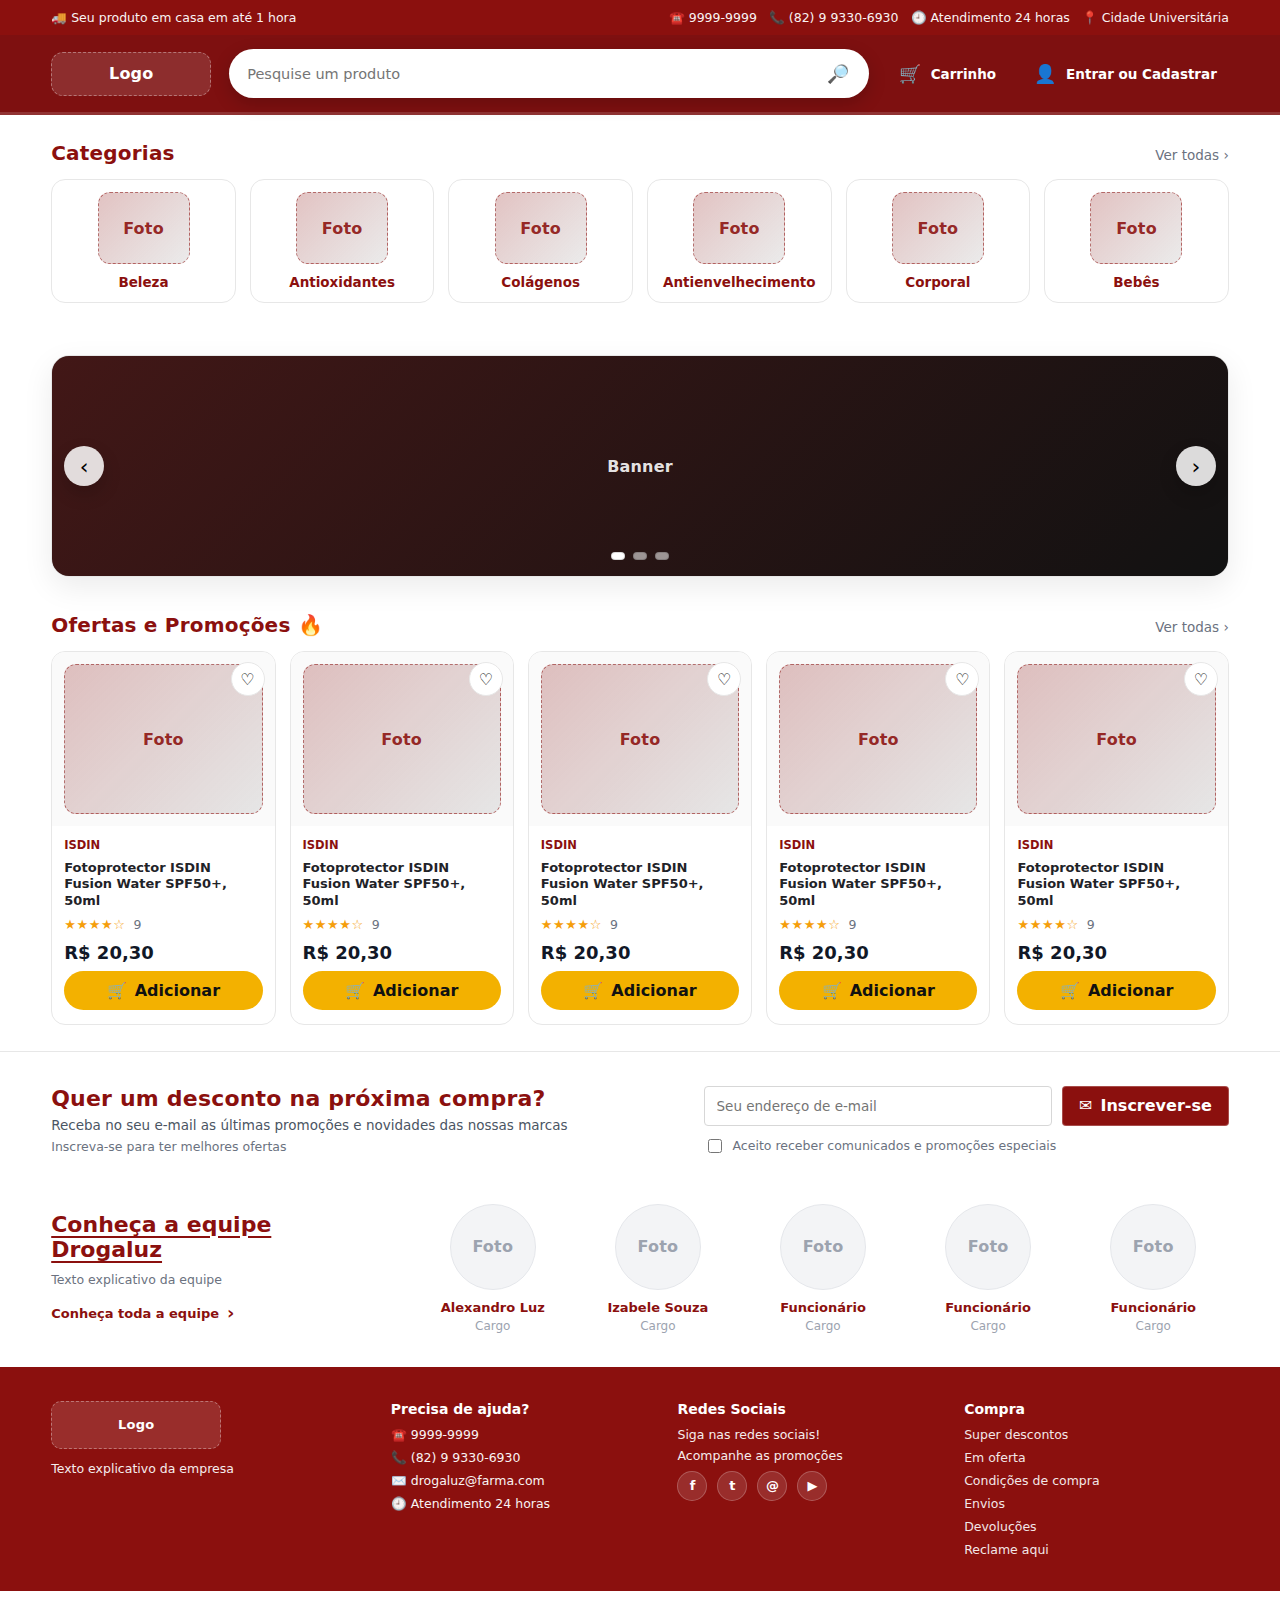
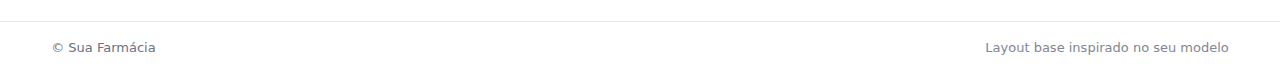
<file: index.html>
<!doctype html>
<html lang="pt-BR">
<head>
  <meta charset="utf-8" />
  <meta name="viewport" content="width=device-width, initial-scale=1" />
  <title>Farmácia — Página inicial</title>
  <link rel="stylesheet" href="style.css" />
</head>

<body>
  <!-- Top bar (faixa fina) -->
  <div class="topbar">
    <div class="container topbar__wrap">
      <div class="topbar__left">
        <span class="topbar__item">🚚 Seu produto em casa em até 1 hora</span>
      </div>

      <div class="topbar__right">
        <span class="topbar__item">☎️ 9999-9999</span>
        <span class="topbar__item">📞 (82) 9 9330-6930</span>
        <span class="topbar__item">🕘 Atendimento 24 horas</span>
        <span class="topbar__item">📍 Cidade Universitária</span>
      </div>
    </div>
  </div>

  <!-- Header principal -->
  <header class="header">
    <div class="container header__wrap">
      <!-- Logo (placeholder) -->
      <a class="logo" href="#">
        <div class="Foto Foto--logo"></div>
      </a>

      <!-- Busca -->
      <div class="search">
        <input class="search__input" type="text" placeholder="Pesquise um produto" />
        <button class="search__btn" aria-label="Buscar">🔎</button>
      </div>

      <!-- Ações -->
      <nav class="actions">
        <a class="actions__item" href="#">
          <span class="actions__icon">🛒</span>
          <span class="actions__text">Carrinho</span>
        </a>

        <a class="actions__item" href="login.html">
          <span class="actions__icon">👤</span>
          <span class="actions__text">Entrar ou Cadastrar</span>
        </a>
      </nav>
    </div>
  </header>

  <main>
    <!-- Categorias -->
    <section class="section">
      <div class="container section__head">
        <h2 class="section__title">Categorias</h2>
        <a class="section__link" href="#">Ver todas ›</a>
      </div>

      <div class="container">
        <div class="categories">
          <a class="category" href="#">
            <div class="Foto"></div>
            <span class="category__label">Beleza</span>
          </a>

          <a class="category" href="#">
            <div class="Foto"></div>
            <span class="category__label">Antioxidantes</span>
          </a>

          <a class="category" href="#">
            <div class="Foto"></div>
            <span class="category__label">Colágenos</span>
          </a>

          <a class="category" href="#">
            <div class="Foto"></div>
            <span class="category__label">Antienvelhecimento</span>
          </a>

          <a class="category" href="#">
            <div class="Foto"></div>
            <span class="category__label">Corporal</span>
          </a>

          <a class="category" href="#">
            <div class="Foto"></div>
            <span class="category__label">Bebês</span>
          </a>
        </div>
      </div>
    </section>

    <!-- Banner / Carrossel -->
    <section class="section">
      <div class="container">
        <div class="banner" data-carousel>
          <div class="banner__track" data-track>
            <!-- Slide 1 -->
            <article class="banner__slide" data-slide>
              <div class="Foto Foto--banner"></div>
            </article>

            <!-- Slide 2 -->
            <article class="banner__slide" data-slide>
              <div class="Foto Foto--banner"></div>
            </article>

            <!-- Slide 3 -->
            <article class="banner__slide" data-slide>
              <div class="Foto Foto--banner"></div>
            </article>
          </div>

          <button class="banner__nav banner__nav--prev" type="button" aria-label="Anterior" data-prev>‹</button>
          <button class="banner__nav banner__nav--next" type="button" aria-label="Próximo" data-next>›</button>

          <div class="banner__dots" data-dots>
            <!-- JS preenche as bolinhas -->
          </div>
        </div>
      </div>
    </section>

    <!-- Ofertas e Promoções -->
    <section class="section section--tight">
      <div class="container section__head">
        <h2 class="section__title">Ofertas e Promoções 🔥</h2>
        <a class="section__link" href="#">Ver todas ›</a>
      </div>

      <div class="container">
        <div class="products">
          <!-- Card 1 -->
          <article class="product">
            <div class="product__media">
              <div class="Foto"></div>
              <button class="product__fav" type="button" aria-label="Favoritar">♡</button>
            </div>

            <div class="product__body">
              <div class="product__brand">ISDIN</div>
              <h3 class="product__name">Fotoprotector ISDIN Fusion Water SPF50+, 50ml</h3>

              <div class="product__meta">
                <div class="stars" aria-label="Avaliação 4 de 5">
                  ★★★★☆
                </div>
                <span class="product__reviews">9</span>
              </div>

              <div class="product__price">R$ 20,30</div>

              <button class="btn btn--primary" type="button">
                <span class="btn__icon">🛒</span> Adicionar
              </button>
            </div>
          </article>

          <!-- Card 2 -->
          <article class="product">
            <div class="product__media">
              <div class="Foto"></div>
              <button class="product__fav" type="button" aria-label="Favoritar">♡</button>
            </div>

            <div class="product__body">
              <div class="product__brand">ISDIN</div>
              <h3 class="product__name">Fotoprotector ISDIN Fusion Water SPF50+, 50ml</h3>

              <div class="product__meta">
                <div class="stars">★★★★☆</div>
                <span class="product__reviews">9</span>
              </div>

              <div class="product__price">R$ 20,30</div>

              <button class="btn btn--primary" type="button">
                <span class="btn__icon">🛒</span> Adicionar
              </button>
            </div>
          </article>

          <!-- Card 3 -->
          <article class="product">
            <div class="product__media">
              <div class="Foto"></div>
              <button class="product__fav" type="button" aria-label="Favoritar">♡</button>
            </div>

            <div class="product__body">
              <div class="product__brand">ISDIN</div>
              <h3 class="product__name">Fotoprotector ISDIN Fusion Water SPF50+, 50ml</h3>

              <div class="product__meta">
                <div class="stars">★★★★☆</div>
                <span class="product__reviews">9</span>
              </div>

              <div class="product__price">R$ 20,30</div>

              <button class="btn btn--primary" type="button">
                <span class="btn__icon">🛒</span> Adicionar
              </button>
            </div>
          </article>

          <!-- Card 4 -->
          <article class="product">
            <div class="product__media">
              <div class="Foto"></div>
              <button class="product__fav" type="button" aria-label="Favoritar">♡</button>
            </div>

            <div class="product__body">
              <div class="product__brand">ISDIN</div>
              <h3 class="product__name">Fotoprotector ISDIN Fusion Water SPF50+, 50ml</h3>

              <div class="product__meta">
                <div class="stars">★★★★☆</div>
                <span class="product__reviews">9</span>
              </div>

              <div class="product__price">R$ 20,30</div>

              <button class="btn btn--primary" type="button">
                <span class="btn__icon">🛒</span> Adicionar
              </button>
            </div>
          </article>

          <!-- Card 5 -->
          <article class="product">
            <div class="product__media">
              <div class="Foto"></div>
              <button class="product__fav" type="button" aria-label="Favoritar">♡</button>
            </div>

            <div class="product__body">
              <div class="product__brand">ISDIN</div>
              <h3 class="product__name">Fotoprotector ISDIN Fusion Water SPF50+, 50ml</h3>

              <div class="product__meta">
                <div class="stars">★★★★☆</div>
                <span class="product__reviews">9</span>
              </div>

              <div class="product__price">R$ 20,30</div>

              <button class="btn btn--primary" type="button">
                <span class="btn__icon">🛒</span> Adicionar
              </button>
            </div>
          </article>
        </div>
      </div>
    </section>


    <!-- Newsletter + Equipe + Rodapé (modelo do print) -->
<section class="section section--newsletter">
  <div class="container newsletter__wrap">
    <div class="newsletter__text">
      <h2 class="newsletter__title">Quer um desconto na próxima compra?</h2>
      <p class="newsletter__desc">
        Receba no seu e-mail as últimas promoções e novidades das nossas marcas
      </p>
      <p class="newsletter__hint">Inscreva-se para ter melhores ofertas</p>
    </div>

    <form class="newsletter__form" action="#" method="post">
      <div class="newsletter__row">
        <input class="newsletter__input" type="email" placeholder="Seu endereço de e-mail" required />
        <button class="newsletter__btn" type="submit">
          <span class="newsletter__icon">✉</span>
          Inscrever-se
        </button>
      </div>

      <label class="newsletter__check">
        <input type="checkbox" />
        <span>Aceito receber comunicados e promoções especiais</span>
      </label>
    </form>
  </div>
</section>

<section class="section section--team">
  <div class="container team__wrap">
    <div class="team__left">
      <h2 class="team__title">
        <span class="team__titleLine">Conheça a equipe</span><br />
        <span class="team__titleBrand">Drogaluz</span>
      </h2>

      <p class="team__desc">Texto explicativo da equipe</p>

      <a class="team__cta" href="#">
        Conheça toda a equipe <span class="team__arrow">›</span>
      </a>
    </div>

    <div class="team__grid">
      <article class="member">
        <div class="Foto member__photo"></div>
        <h3 class="member__name">Alexandro Luz</h3>
        <div class="member__role">Cargo</div>
      </article>

      <article class="member">
        <div class="Foto member__photo"></div>
        <h3 class="member__name">Izabele Souza</h3>
        <div class="member__role">Cargo</div>
      </article>

      <article class="member">
        <div class="Foto member__photo"></div>
        <h3 class="member__name">Funcionário</h3>
        <div class="member__role">Cargo</div>
      </article>

      <article class="member">
        <div class="Foto member__photo"></div>
        <h3 class="member__name">Funcionário</h3>
        <div class="member__role">Cargo</div>
      </article>

      <article class="member">
        <div class="Foto member__photo"></div>
        <h3 class="member__name">Funcionário</h3>
        <div class="member__role">Cargo</div>
      </article>
    </div>
  </div>
</section>

<footer class="footer footer--model">
  <div class="container footerModel__wrap">
    <div class="footerModel__col footerModel__brand">
      <div class="Foto Foto--footerLogo"></div>
      <p class="footerModel__text">Texto explicativo da empresa</p>
    </div>

    <div class="footerModel__col">
      <h4 class="footerModel__title">Precisa de ajuda?</h4>
      <ul class="footerModel__list">
        <li>☎️ 9999-9999</li>
        <li>📞 (82) 9 9330-6930</li>
        <li>✉️ drogaluz@farma.com</li>
        <li>🕘 Atendimento 24 horas</li>
      </ul>
    </div>

    <div class="footerModel__col">
      <h4 class="footerModel__title">Redes Sociais</h4>
      <div class="footerModel__muted">Siga nas redes sociais!</div>
      <div class="footerModel__muted">Acompanhe as promoções</div>

      <div class="social">
        <a class="social__btn" href="#" aria-label="Facebook">f</a>
        <a class="social__btn" href="#" aria-label="Twitter">t</a>
        <a class="social__btn" href="#" aria-label="Instagram">@</a>
        <a class="social__btn" href="#" aria-label="YouTube">▶</a>
      </div>
    </div>

    <div class="footerModel__col">
      <h4 class="footerModel__title">Compra</h4>
      <ul class="footerModel__links">
        <li><a href="#">Super descontos</a></li>
        <li><a href="#">Em oferta</a></li>
        <li><a href="#">Condições de compra</a></li>
        <li><a href="#">Envios</a></li>
        <li><a href="#">Devoluções</a></li>
        <li><a href="#">Reclame aqui</a></li>
      </ul>
    </div>
  </div>
</footer>



  </main>

  <footer class="footer">
    <div class="container footer__wrap">
      <span>© Sua Farmácia</span>
      <span class="footer__muted">Layout base inspirado no seu modelo</span>
    </div>
  </footer>

  <script src="script.js"></script>
</body>
</html>
</file>
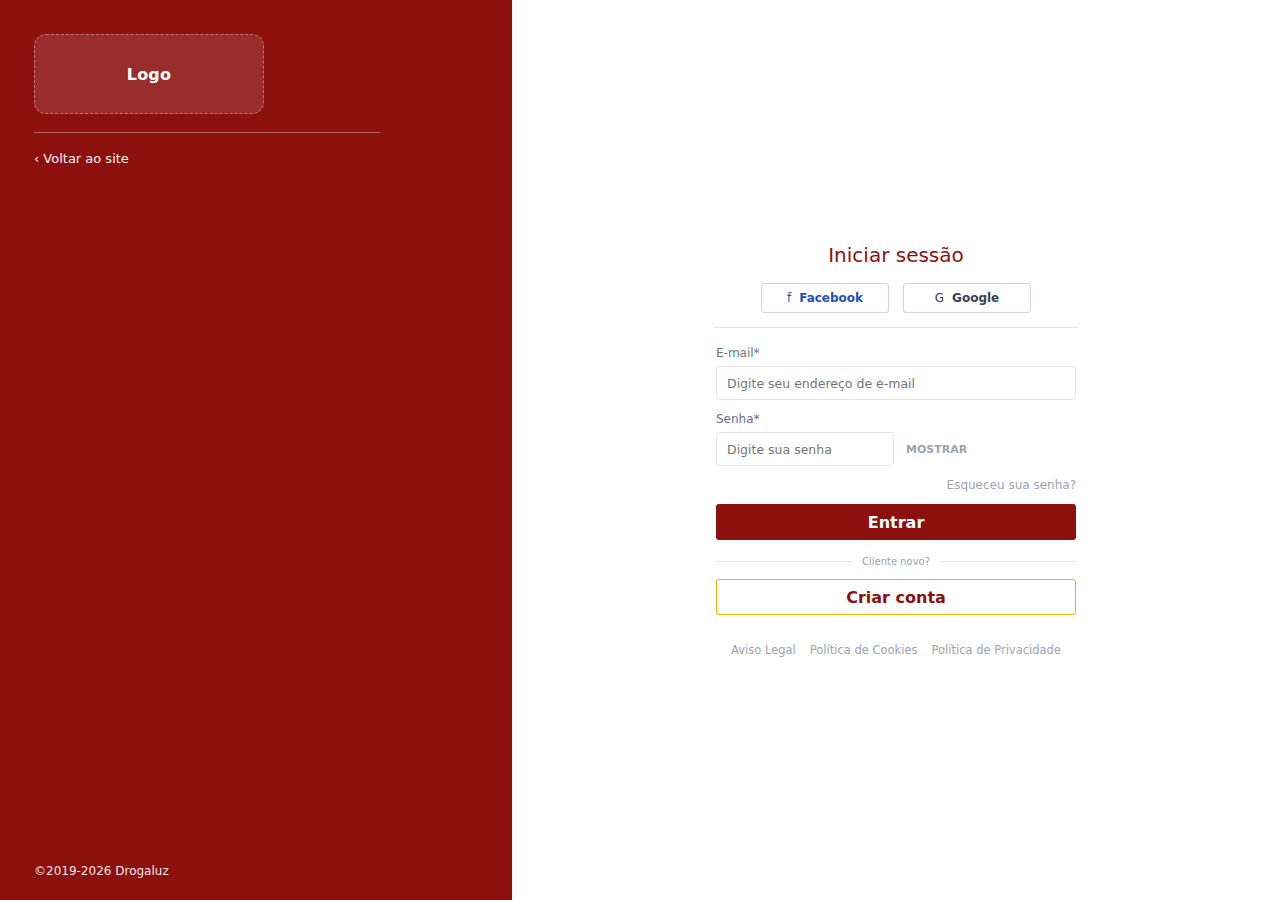
<file: login.html>
<!doctype html>
<html lang="pt-BR">
<head>
  <meta charset="utf-8" />
  <meta name="viewport" content="width=device-width, initial-scale=1" />
  <title>Login — Farmácia</title>
  <link rel="stylesheet" href="style.css" />
</head>

<body class="loginPage">
  <main class="login">
    <!-- Lado esquerdo (vermelho) -->
    <section class="login__left">
      <div class="login__brand">
        <div class="Foto Foto--loginLogo"></div>
        <hr class="login__line" />
        <a class="login__back" href="index.html">‹ Voltar ao site</a>
      </div>

      <div class="login__copy">©2019-2026 Drogaluz</div>
    </section>

    <!-- Lado direito (form) -->
    <section class="login__right">
      <div class="loginCard">
        <h1 class="loginCard__title">Iniciar sessão</h1>

        <div class="loginCard__social">
          <button class="socialBtn socialBtn--fb" type="button">f <span>Facebook</span></button>
          <button class="socialBtn socialBtn--gg" type="button">G <span>Google</span></button>
        </div>

        <div class="loginCard__divider"></div>

        <form class="loginForm" action="#" method="post">
          <label class="field">
            <span class="field__label">E-mail*</span>
            <input class="field__input" type="email" placeholder="Digite seu endereço de e-mail" required />
          </label>

          <label class="field">
            <span class="field__label">Senha*</span>
            <div class="field__row">
              <input class="field__input" id="senha" type="password" placeholder="Digite sua senha" required />
              <button class="field__toggle" type="button" id="toggleSenha">MOSTRAR</button>
            </div>
          </label>

          <a class="loginForm__forgot" href="#">Esqueceu sua senha?</a>

          <button class="loginForm__submit" type="submit">Entrar</button>

          <div class="loginForm__or">
            <span></span>
            <small>Cliente novo?</small>
            <span></span>
          </div>

          <button class="loginForm__create" type="button">Criar conta</button>
        </form>

        <div class="loginCard__links">
          <a href="#">Aviso Legal</a>
          <a href="#">Política de Cookies</a>
          <a href="#">Política de Privacidade</a>
        </div>
      </div>
    </section>
  </main>

  <script src="script.js"></script>
</body>
</html>
</file>
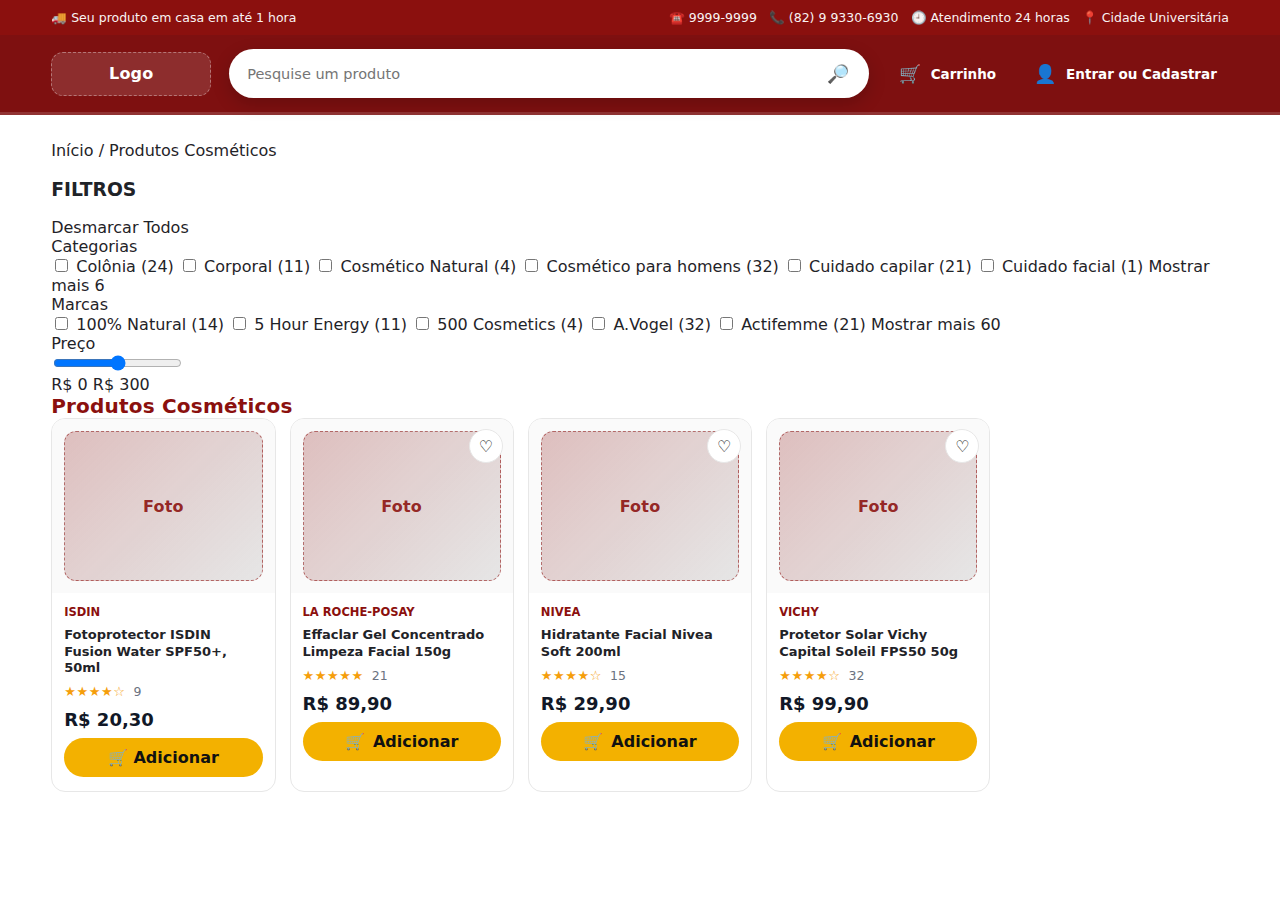
<file: produtos.html>
<!doctype html>
<html lang="pt-BR">
<head>
  <meta charset="utf-8" />
  <meta name="viewport" content="width=device-width, initial-scale=1" />
  <title>Produtos Cosméticos</title>
  <link rel="stylesheet" href="style.css" />
</head>

<body>

  <!-- Topbar -->
  <div class="topbar">
    <div class="container topbar__wrap">
      <div class="topbar__left">
        <span class="topbar__item">🚚 Seu produto em casa em até 1 hora</span>
      </div>
      <div class="topbar__right">
        <span class="topbar__item">☎️ 9999-9999</span>
        <span class="topbar__item">📞 (82) 9 9330-6930</span>
        <span class="topbar__item">🕘 Atendimento 24 horas</span>
        <span class="topbar__item">📍 Cidade Universitária</span>
      </div>
    </div>
  </div>

  <!-- Header (igual ao index) -->
  <header class="header">
    <div class="container header__wrap">
      <a class="logo" href="index.html">
        <div class="Foto Foto--logo"></div>
      </a>

      <div class="search">
        <input class="search__input" type="text" placeholder="Pesquise um produto" />
        <button class="search__btn">🔎</button>
      </div>

      <nav class="actions">
        <a class="actions__item" href="#">
          <span class="actions__icon">🛒</span>
          <span class="actions__text">Carrinho</span>
        </a>

        <a class="actions__item" href="login.html">
          <span class="actions__icon">👤</span>
          <span class="actions__text">Entrar ou Cadastrar</span>
        </a>
      </nav>
    </div>
  </header>

  <main class="container section">

    <!-- Breadcrumb -->
    <div class="breadcrumb">Início / Produtos Cosméticos</div>

    <div class="plp">

      <!-- FILTROS -->
      <aside class="filters">

  <div class="filters__header">
    <h3>FILTROS</h3>
    <a href="#" class="filters__clear">Desmarcar Todos</a>
  </div>

  <!-- CATEGORIAS -->
  <div class="filter-group">
    <div class="filter-title">Categorias</div>

    <label><input type="checkbox"> Colônia <span>(24)</span></label>
    <label><input type="checkbox"> Corporal <span>(11)</span></label>
    <label><input type="checkbox"> Cosmético Natural <span>(4)</span></label>
    <label><input type="checkbox"> Cosmético para homens <span>(32)</span></label>
    <label><input type="checkbox"> Cuidado capilar <span>(21)</span></label>
    <label><input type="checkbox"> Cuidado facial <span>(1)</span></label>

    <a href="#" class="filter-more">Mostrar mais 6</a>
  </div>

  <!-- MARCAS -->
  <div class="filter-group">
    <div class="filter-title">Marcas</div>

    <label><input type="checkbox"> 100% Natural <span>(14)</span></label>
    <label><input type="checkbox"> 5 Hour Energy <span>(11)</span></label>
    <label><input type="checkbox"> 500 Cosmetics <span>(4)</span></label>
    <label><input type="checkbox"> A.Vogel <span>(32)</span></label>
    <label><input type="checkbox"> Actifemme <span>(21)</span></label>

    <a href="#" class="filter-more">Mostrar mais 60</a>
  </div>

  <!-- PREÇO -->
  <div class="filter-group">
    <div class="filter-title">Preço</div>

    <input type="range" min="0" max="300" value="150" class="price-range">

    <div class="price-values">
      <span>R$ 0</span>
      <span>R$ 300</span>
    </div>
  </div>

</aside>

<!-- PRODUTOS -->
<section class="plp-content">

  <h1 class="section__title">Produtos Cosméticos</h1>

  <div class="products">

    <!-- Produto 1 -->
    <article class="product">
      <div class="product__media">
        <div class="Foto"></div>
      </div>

      <div class="product__body">
        <div class="product__brand">ISDIN</div>
        <h3 class="product__name">Fotoprotector ISDIN Fusion Water SPF50+, 50ml</h3>

        <div class="product__meta">
          <div class="stars">★★★★☆</div>
          <span class="product__reviews">9</span>
        </div>

        <div class="product__price">R$ 20,30</div>

        <button class="btn btn--primary">
          🛒 Adicionar
        </button>
      </div>
    </article>

    <!-- Produto 6 -->
    <article class="product">
      <div class="product__media">
        <div class="Foto"></div>
        <button class="product__fav" type="button">♡</button>
      </div>

      <div class="product__body">
        <div class="product__brand">LA ROCHE-POSAY</div>
        <h3 class="product__name">Effaclar Gel Concentrado Limpeza Facial 150g</h3>

        <div class="product__meta">
          <div class="stars">★★★★★</div>
          <span class="product__reviews">21</span>
        </div>

        <div class="product__price">R$ 89,90</div>

        <button class="btn btn--primary">
          <span class="btn__icon">🛒</span> Adicionar
        </button>
      </div>
    </article>

    <!-- Produto 7 -->
    <article class="product">
      <div class="product__media">
        <div class="Foto"></div>
        <button class="product__fav" type="button">♡</button>
      </div>

      <div class="product__body">
        <div class="product__brand">NIVEA</div>
        <h3 class="product__name">Hidratante Facial Nivea Soft 200ml</h3>

        <div class="product__meta">
          <div class="stars">★★★★☆</div>
          <span class="product__reviews">15</span>
        </div>

        <div class="product__price">R$ 29,90</div>

        <button class="btn btn--primary">
          <span class="btn__icon">🛒</span> Adicionar
        </button>
      </div>
    </article>

    <!-- Produto 8 -->
    <article class="product">
      <div class="product__media">
        <div class="Foto"></div>
        <button class="product__fav" type="button">♡</button>
      </div>

      <div class="product__body">
        <div class="product__brand">VICHY</div>
        <h3 class="product__name">Protetor Solar Vichy Capital Soleil FPS50 50g</h3>

        <div class="product__meta">
          <div class="stars">★★★★☆</div>
          <span class="product__reviews">32</span>
        </div>

        <div class="product__price">R$ 99,90</div>

        <button class="btn btn--primary">
          <span class="btn__icon">🛒</span> Adicionar
        </button>
      </div>
    </article>

  </div>

</section>

</div>

  </main>

</body>
</html>
</file>
<file: style.css>
:root{
  --red-900:#6b0f0f;
  --red-800:#7e1010;
  --red-700:#8b100e;
  --text:#1f2328;
  --muted:#6b7280;
  --bg:#ffffff;
  --card:#ffffff;
  --line:#e7e7e7;
  --shadow: 0 10px 30px rgba(0,0,0,.08);
  --radius: 14px;
}

*{ box-sizing:border-box; }
html,body{ height:100%; }
body{
  margin:0;
  font-family: system-ui, -apple-system, Segoe UI, Roboto, Arial, sans-serif;
  color:var(--text);
  background:var(--bg);
}

a{ color:inherit; text-decoration:none; }
button, input{ font:inherit; }

.container{
  width:min(1180px, 92vw);
  margin-inline:auto;
}

.topbar{
  background: var(--red-700);
  color:#fff;
  font-size: 12.5px;
}
.topbar__wrap{
  display:flex;
  gap:16px;
  justify-content:space-between;
  padding:10px 0;
}
.topbar__right{
  display:flex;
  flex-wrap:wrap;
  gap:12px;
  justify-content:flex-end;
}
.topbar__item{
  opacity:.95;
  white-space:nowrap;
}

.header{
  background: var(--red-800);
  border-bottom: 3px solid rgba(255,255,255,.15);
}
.header__wrap{
  display:flex;
  align-items:center;
  gap:18px;
  padding:14px 0;
}

.logo{
  display:flex;
  align-items:center;
  gap:10px;
  min-width: 140px;
}
.Foto{
  width: 100%;
  height: 110px;
  border-radius: 12px;
  background:
    linear-gradient(135deg, rgba(139,16,14,.25), rgba(0,0,0,.08));
  border: 1px dashed rgba(139,16,14,.55);
  display:flex;
  align-items:center;
  justify-content:center;
  color: rgba(139,16,14,.9);
  font-weight:700;
  letter-spacing:.2px;
}
.Foto::after{ content:"Foto"; }

.Foto--logo{
  height: 44px;
  width: 160px;
  background: rgba(255,255,255,.12);
  border-color: rgba(255,255,255,.35);
  color:#fff;
}
.Foto--logo::after{ content:"Logo"; }

.search{
  flex:1;
  display:flex;
  align-items:center;
  gap:10px;
  background:#fff;
  border-radius: 999px;
  padding: 8px 10px 8px 16px;
  box-shadow: 0 6px 18px rgba(0,0,0,.18);
}
.search__input{
  border:0;
  outline:none;
  width:100%;
  font-size:14.5px;
}
.search__btn{
  border:0;
  background:transparent;
  cursor:pointer;
  font-size:18px;
  padding: 6px 10px;
  border-radius: 999px;
}
.search__btn:hover{
  background: rgba(0,0,0,.06);
}

.actions{
  display:flex;
  align-items:center;
  gap:14px;
}
.actions__item{
  display:flex;
  align-items:center;
  gap:10px;
  color:#fff;
  padding: 10px 12px;
  border-radius: 10px;
}
.actions__item:hover{
  background: rgba(255,255,255,.10);
}
.actions__icon{ font-size:18px; }
.actions__text{
  font-size: 13.5px;
  font-weight: 650;
  white-space:nowrap;
}

.section{ padding: 26px 0; }
.section--tight{ padding-top: 10px; }

.section__head{
  display:flex;
  align-items:baseline;
  justify-content:space-between;
  gap:14px;
  margin-bottom: 14px;
}
.section__title{
  margin:0;
  color: var(--red-700);
  font-size: 20px;
  letter-spacing:.2px;
}
.section__link{
  color: var(--muted);
  font-size: 13.5px;
}
.section__link:hover{ text-decoration: underline; }

.categories{
  display:grid;
  grid-template-columns: repeat(6, 1fr);
  gap: 14px;
}
.category{
  background: var(--card);
  border: 1px solid var(--line);
  border-radius: var(--radius);
  padding: 12px;
  display:flex;
  flex-direction:column;
  align-items:center;
  gap:10px;
  transition: transform .12s ease, box-shadow .12s ease, border-color .12s ease;
}
.category .Foto{
  width: 92px;
  height: 72px;
  border-radius: 12px;
}
.category__label{
  font-weight: 650;
  color: var(--red-700);
  font-size: 13.5px;
}
.category:hover{
  transform: translateY(-2px);
  box-shadow: var(--shadow);
  border-color: rgba(139,16,14,.25);
}

/* Banner / carrossel */
.banner{
  position:relative;
  border-radius: 18px;
  overflow:hidden;
  box-shadow: var(--shadow);
  border: 1px solid var(--line);
}
.banner__track{
  display:flex;
  transition: transform .45s ease;
}
.banner__slide{
  min-width: 100%;
  background: #1b1b1b;
}
.Foto--banner{
  height: 220px;
  border-radius: 0;
  border: 0;
  background:
    linear-gradient(135deg, rgba(139,16,14,.35), rgba(0,0,0,.35));
  color: rgba(255,255,255,.9);
}
.Foto--banner::after{ content:"Banner"; }

.banner__nav{
  position:absolute;
  top:50%;
  transform: translateY(-50%);
  border:0;
  width: 40px;
  height: 40px;
  border-radius: 999px;
  cursor:pointer;
  background: rgba(255,255,255,.85);
  box-shadow: 0 8px 18px rgba(0,0,0,.18);
  font-size: 22px;
}
.banner__nav:hover{ background:#fff; }
.banner__nav--prev{ left: 12px; }
.banner__nav--next{ right: 12px; }

.banner__dots{
  position:absolute;
  left:0; right:0;
  bottom: 10px;
  display:flex;
  justify-content:center;
  gap:8px;
  padding: 6px 10px;
}
.dot{
  width: 8px;
  height: 8px;
  border-radius: 999px;
  background: rgba(255,255,255,.55);
  border: 1px solid rgba(0,0,0,.15);
  cursor:pointer;
}
.dot.is-active{
  background: #fff;
}

/* Produtos */
.products{
  display:grid;
  grid-template-columns: repeat(5, 1fr);
  gap: 14px;
}
.product{
  background: var(--card);
  border: 1px solid var(--line);
  border-radius: var(--radius);
  overflow:hidden;
  transition: transform .12s ease, box-shadow .12s ease, border-color .12s ease;
}
.product:hover{
  transform: translateY(-2px);
  box-shadow: var(--shadow);
  border-color: rgba(139,16,14,.25);
}

.product__media{
  position:relative;
  padding: 12px;
  background: #fafafa;
}
.product__media .Foto{
  height: 150px;
  border-radius: 12px;
}
.product__fav{
  position:absolute;
  top: 10px;
  right: 10px;
  border: 1px solid var(--line);
  background:#fff;
  width: 34px;
  height: 34px;
  border-radius: 999px;
  cursor:pointer;
  font-size: 16px;
}
.product__fav.is-on{
  border-color: rgba(139,16,14,.35);
}

.product__body{
  padding: 12px 12px 14px;
  display:flex;
  flex-direction:column;
  gap: 8px;
}
.product__brand{
  font-size: 11.5px;
  color: var(--red-700);
  font-weight: 800;
}
.product__name{
  margin:0;
  font-size: 13px;
  line-height: 1.25;
  min-height: 32px;
}
.product__meta{
  display:flex;
  align-items:center;
  gap:8px;
  color: #f59e0b;
}
.stars{ font-size: 13px; letter-spacing:.6px; }
.product__reviews{
  color: var(--muted);
  font-size: 12.5px;
}

.product__price{
  font-weight: 900;
  font-size: 18px;
  color: #111827;
  margin-top: 2px;
}

.btn{
  border:0;
  cursor:pointer;
  padding: 10px 12px;
  border-radius: 999px;
  font-weight: 800;
  display:flex;
  align-items:center;
  justify-content:center;
  gap:8px;
}
.btn--primary{
  background: #f3b100;
  color:#111;
}
.btn--primary:hover{
  filter: brightness(.98);
}
.btn__icon{ font-size: 16px; }

.footer{
  border-top: 1px solid var(--line);
  margin-top: 30px;
  padding: 18px 0;
  color: var(--muted);
  font-size: 13px;
}
.footer__wrap{
  display:flex;
  justify-content:space-between;
  gap:12px;
}
.footer__muted{ opacity:.85; }

/* Responsivo */
@media (max-width: 1050px){
  .categories{ grid-template-columns: repeat(3, 1fr); }
  .products{ grid-template-columns: repeat(3, 1fr); }
  .topbar__wrap{ flex-direction:column; align-items:flex-start; }
  .topbar__right{ justify-content:flex-start; }
}

@media (max-width: 700px){
  .header__wrap{
    flex-direction:column;
    align-items:stretch;
  }
  .actions{ justify-content:space-between; }
  .products{ grid-template-columns: repeat(2, 1fr); }
  .banner__nav{ display:none; }
}

@media (max-width: 420px){
  .products{ grid-template-columns: 1fr; }
}


/* =========================
   Newsletter (print)
========================= */
.section--newsletter{
  padding: 34px 0 22px;
  border-top: 1px solid var(--line);
  background: #fff;
}

.newsletter__wrap{
  display:grid;
  grid-template-columns: 1.2fr 1fr;
  gap: 22px;
  align-items:start;
}

.newsletter__title{
  margin:0 0 6px;
  font-size: 22px;
  color: var(--red-700);
  letter-spacing:.2px;
}

.newsletter__desc{
  margin:0;
  color: #4b5563;
  font-size: 13.5px;
}

.newsletter__hint{
  margin:6px 0 0;
  color: #6b7280;
  font-size: 12.5px;
}

.newsletter__form{
  display:flex;
  flex-direction:column;
  gap: 10px;
}

.newsletter__row{
  display:flex;
  gap: 10px;
  align-items:center;
}

.newsletter__input{
  flex:1;
  height: 40px;
  border-radius: 4px;
  border: 1px solid #d7d7d7;
  padding: 0 12px;
  outline:none;
  font-size: 13.5px;
}

.newsletter__input:focus{
  border-color: rgba(139,16,14,.35);
  box-shadow: 0 0 0 3px rgba(139,16,14,.10);
}

.newsletter__btn{
  height: 40px;
  padding: 0 16px;
  border: 1px solid rgba(255,255,255,.25);
  background: var(--red-700);
  color:#fff;
  font-weight: 800;
  border-radius: 4px;
  cursor:pointer;
  display:flex;
  align-items:center;
  gap: 8px;
}

.newsletter__btn:hover{
  filter: brightness(.98);
}

.newsletter__check{
  display:flex;
  align-items:center;
  gap: 8px;
  font-size: 12.5px;
  color: #6b7280;
}

.newsletter__check input{
  width: 14px;
  height: 14px;
}

/* =========================
   Equipe (print)
========================= */
.section--team{
  padding: 26px 0 34px;
  background:#fff;
}

.team__wrap{
  display:grid;
  grid-template-columns: 340px 1fr;
  gap: 26px;
  align-items:center;
}

.team__title{
  margin:0 0 10px;
  line-height: 1.05;
}

.team__titleLine{
  color: var(--red-700);
  font-weight: 900;
  font-size: 22px;
  text-decoration: underline;
  text-decoration-thickness: 2px;
  text-underline-offset: 4px;
}

.team__titleBrand{
  color: var(--red-700);
  font-weight: 900;
  font-size: 22px;
  text-decoration: underline;
  text-decoration-thickness: 2px;
  text-underline-offset: 4px;
}

.team__desc{
  margin:0 0 16px;
  color:#6b7280;
  font-size: 12.5px;
}

.team__cta{
  color: var(--red-700);
  font-weight: 800;
  font-size: 13px;
  display:inline-flex;
  align-items:center;
  gap: 8px;
}

.team__cta:hover{ text-decoration: underline; }
.team__arrow{ font-size: 18px; transform: translateY(-1px); }

.team__grid{
  display:grid;
  grid-template-columns: repeat(5, 1fr);
  gap: 14px;
  align-items:start;
}

.member{
  text-align:center;
}

.member__photo{
  width: 86px;
  height: 86px;
  border-radius: 999px;
  margin: 0 auto 10px;
  background: #f3f4f6;
  border: 1px solid #e5e7eb;
}
.member__photo::after{ content:"Foto"; color:#9ca3af; font-weight:800; }

.member__name{
  margin:0;
  font-size: 13px;
  color: var(--red-700);
  font-weight: 900;
}

.member__role{
  font-size: 12px;
  color: #9ca3af;
  margin-top: 4px;
}

/* =========================
   Rodapé modelo (print)
========================= */
.footer--model{
  background: var(--red-700);
  color:#fff;
  border-top: 0;
  margin-top: 0;
  padding: 34px 0;
}

.footerModel__wrap{
  display:grid;
  grid-template-columns: 1.2fr 1fr 1fr 1fr;
  gap: 22px;
  align-items:start;
}

.Foto--footerLogo{
  width: 170px;
  height: 48px;
  border-radius: 10px;
  background: rgba(255,255,255,.12);
  border: 1px dashed rgba(255,255,255,.35);
  color:#fff;
}
.Foto--footerLogo::after{ content:"Logo"; }

.footerModel__text{
  margin: 12px 0 0;
  font-size: 12.5px;
  opacity: .92;
  max-width: 260px;
}

.footerModel__title{
  margin: 0 0 10px;
  font-size: 14px;
  font-weight: 900;
}

.footerModel__list,
.footerModel__links{
  list-style:none;
  padding:0;
  margin:0;
  display:flex;
  flex-direction:column;
  gap: 8px;
  font-size: 12.5px;
  opacity:.95;
}

.footerModel__links a{
  color:#fff;
  opacity:.95;
}
.footerModel__links a:hover{
  text-decoration: underline;
}

.footerModel__muted{
  font-size: 12.5px;
  opacity:.92;
  margin-bottom: 6px;
}

.social{
  display:flex;
  gap: 10px;
  margin-top: 8px;
}

.social__btn{
  width: 30px;
  height: 30px;
  border-radius: 999px;
  background: rgba(255,255,255,.12);
  border: 1px solid rgba(255,255,255,.22);
  display:flex;
  align-items:center;
  justify-content:center;
  color:#fff;
  font-weight: 900;
}
.social__btn:hover{
  background: rgba(255,255,255,.18);
}

/* Responsivo */
@media (max-width: 1050px){
  .newsletter__wrap{ grid-template-columns: 1fr; }
  .team__wrap{ grid-template-columns: 1fr; }
  .team__grid{ grid-template-columns: repeat(3, 1fr); }
  .footerModel__wrap{ grid-template-columns: repeat(2, 1fr); }
}

@media (max-width: 600px){
  .newsletter__row{ flex-direction:column; align-items:stretch; }
  .team__grid{ grid-template-columns: repeat(2, 1fr); }
  .footerModel__wrap{ grid-template-columns: 1fr; }
}







/* =========================
   LOGIN PAGE (modelo)
========================= */

.loginPage{
  background:#fff;
}

.login{
  min-height: 100vh;
  display:grid;
  grid-template-columns: 40% 60%;
}

.login__left{
  background: var(--red-700);
  color:#fff;
  position:relative;
  padding: 34px 34px 22px;
  display:flex;
  flex-direction:column;
  justify-content:space-between;
}

.login__brand{
  display:flex;
  flex-direction:column;
  gap: 18px;
}

.Foto--loginLogo{
  width: 230px;
  height: 80px;
  border-radius: 12px;
  background: rgba(255,255,255,.12);
  border: 1px dashed rgba(255,255,255,.35);
  color:#fff;
}
.Foto--loginLogo::after{ content:"Logo"; }

.login__line{
  border:0;
  height:1px;
  background: rgba(255,255,255,.35);
  width: 78%;
  margin: 0;
}

.login__back{
  color:#fff;
  opacity:.95;
  font-size: 13px;
}
.login__back:hover{ text-decoration: underline; }

.login__copy{
  font-size: 12px;
  opacity: .9;
}

.login__right{
  background:#fff;
  display:flex;
  align-items:center;
  justify-content:center;
  padding: 30px 18px;
}

.loginCard{
  width: min(520px, 92vw);
  text-align:center;
}

.loginCard__title{
  margin: 0 0 16px;
  color: var(--red-700);
  font-size: 20px;
  font-weight: 500;
}

.loginCard__social{
  display:flex;
  justify-content:center;
  gap: 14px;
  margin-bottom: 14px;
}

.socialBtn{
  height: 30px;
  min-width: 128px;
  border: 1px solid #d1d5db;
  background:#fff;
  border-radius: 3px;
  cursor:pointer;
  display:flex;
  align-items:center;
  justify-content:center;
  gap: 8px;
  font-size: 12px;
  color:#374151;
}
.socialBtn span{ font-weight: 700; }
.socialBtn--fb{ color:#1f4fbf; }
.socialBtn--gg{ color:#374151; }

.loginCard__divider{
  height:1px;
  background:#e5e7eb;
  width: 70%;
  margin: 12px auto 18px;
}

.loginForm{
  width: min(360px, 92vw);
  margin: 0 auto;
  text-align:left;
}

.field{
  display:flex;
  flex-direction:column;
  gap: 6px;
  margin-bottom: 12px;
}

.field__label{
  font-size: 12px;
  color:#6b7280;
}

.field__input{
  height: 34px;
  border: 1px solid #e5e7eb;
  border-radius: 3px;
  padding: 0 10px;
  outline:none;
  font-size: 12.5px;
}
.field__input:focus{
  border-color: rgba(139,16,14,.35);
  box-shadow: 0 0 0 3px rgba(139,16,14,.10);
}

.field__row{
  display:flex;
  align-items:center;
  gap: 8px;
}

.field__toggle{
  border:0;
  background:transparent;
  cursor:pointer;
  color:#9ca3af;
  font-weight: 800;
  font-size: 11px;
  padding: 0 4px;
}

.loginForm__forgot{
  display:block;
  text-align:right;
  font-size: 12px;
  color:#9ca3af;
  margin: 4px 0 12px;
}
.loginForm__forgot:hover{ text-decoration: underline; }

.loginForm__submit{
  width:100%;
  height: 36px;
  border:0;
  border-radius: 3px;
  background: var(--red-700);
  color:#fff;
  font-weight: 900;
  cursor:pointer;
}
.loginForm__submit:hover{ filter: brightness(.98); }

.loginForm__or{
  display:flex;
  align-items:center;
  gap: 10px;
  margin: 16px 0 12px;
  color:#9ca3af;
  font-size: 12px;
  justify-content:center;
}
.loginForm__or span{
  height:1px;
  background:#e5e7eb;
  flex:1;
}

.loginForm__create{
  width:100%;
  height: 36px;
  border-radius: 3px;
  background:#fff;
  border: 1px solid #f3b100;
  color: var(--red-700);
  font-weight: 900;
  cursor:pointer;
}
.loginForm__create:hover{ filter: brightness(.99); }

.loginCard__links{
  margin-top: 28px;
  display:flex;
  gap: 14px;
  justify-content:center;
  flex-wrap:wrap;
  font-size: 11.5px;
  color:#9ca3af;
}
.loginCard__links a{ color:#9ca3af; }
.loginCard__links a:hover{ text-decoration: underline; }

/* Responsivo */
@media (max-width: 900px){
  .login{ grid-template-columns: 1fr; }
  .login__left{ min-height: 240px; }
  .login__line{ width: 100%; }
}
</file>
